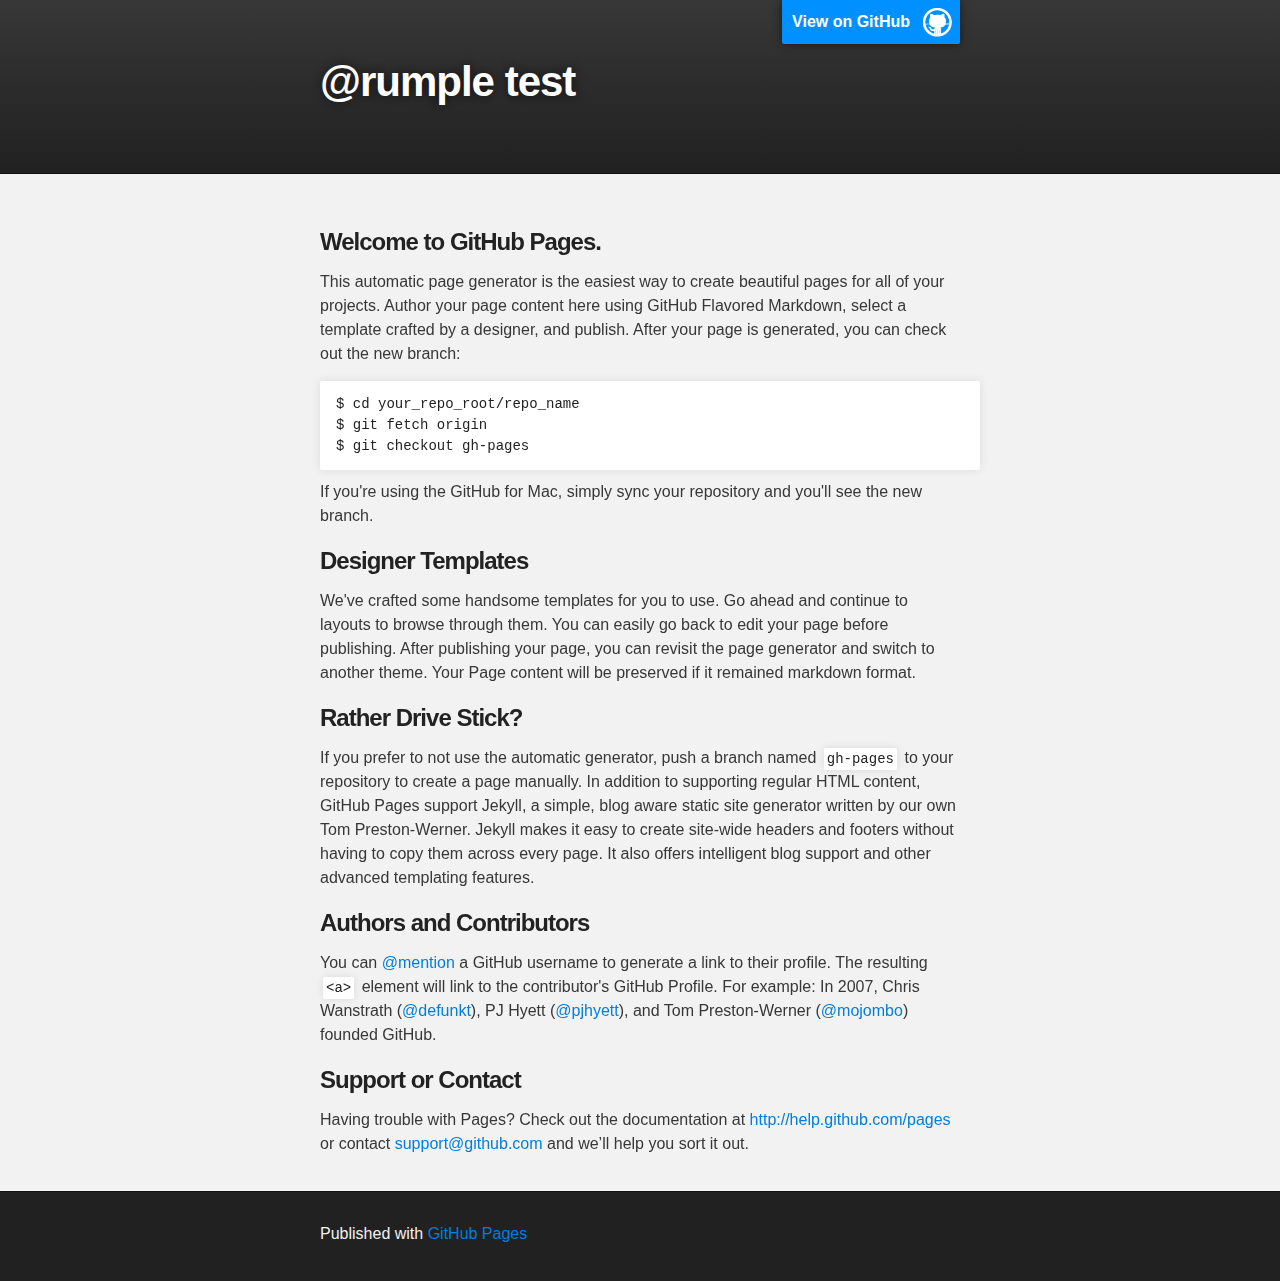
<file: index.html>
<!DOCTYPE html>
<html>

  <head>
    <meta charset='utf-8' />
    <meta http-equiv="X-UA-Compatible" content="chrome=1" />
    <meta name="description" content="@rumple test : " />

    <link rel="stylesheet" type="text/css" media="screen" href="stylesheets/stylesheet.css">

    <title>@rumple test</title>
  </head>

  <body>

    <!-- HEADER -->
    <div id="header_wrap" class="outer">
        <header class="inner">
          <a id="forkme_banner" href="https://github.com/rumple">View on GitHub</a>

          <h1 id="project_title">@rumple test</h1>
          <h2 id="project_tagline"></h2>

        </header>
    </div>

    <!-- MAIN CONTENT -->
    <div id="main_content_wrap" class="outer">
      <section id="main_content" class="inner">
        <h3>
<a name="welcome-to-github-pages" class="anchor" href="#welcome-to-github-pages"><span class="octicon octicon-link"></span></a>Welcome to GitHub Pages.</h3>

<p>This automatic page generator is the easiest way to create beautiful pages for all of your projects. Author your page content here using GitHub Flavored Markdown, select a template crafted by a designer, and publish. After your page is generated, you can check out the new branch:</p>

<pre><code>$ cd your_repo_root/repo_name
$ git fetch origin
$ git checkout gh-pages
</code></pre>

<p>If you're using the GitHub for Mac, simply sync your repository and you'll see the new branch.</p>

<h3>
<a name="designer-templates" class="anchor" href="#designer-templates"><span class="octicon octicon-link"></span></a>Designer Templates</h3>

<p>We've crafted some handsome templates for you to use. Go ahead and continue to layouts to browse through them. You can easily go back to edit your page before publishing. After publishing your page, you can revisit the page generator and switch to another theme. Your Page content will be preserved if it remained markdown format.</p>

<h3>
<a name="rather-drive-stick" class="anchor" href="#rather-drive-stick"><span class="octicon octicon-link"></span></a>Rather Drive Stick?</h3>

<p>If you prefer to not use the automatic generator, push a branch named <code>gh-pages</code> to your repository to create a page manually. In addition to supporting regular HTML content, GitHub Pages support Jekyll, a simple, blog aware static site generator written by our own Tom Preston-Werner. Jekyll makes it easy to create site-wide headers and footers without having to copy them across every page. It also offers intelligent blog support and other advanced templating features.</p>

<h3>
<a name="authors-and-contributors" class="anchor" href="#authors-and-contributors"><span class="octicon octicon-link"></span></a>Authors and Contributors</h3>

<p>You can <a href="https://github.com/blog/821" class="user-mention">@mention</a> a GitHub username to generate a link to their profile. The resulting <code>&lt;a&gt;</code> element will link to the contributor's GitHub Profile. For example: In 2007, Chris Wanstrath (<a href="https://github.com/defunkt" class="user-mention">@defunkt</a>), PJ Hyett (<a href="https://github.com/pjhyett" class="user-mention">@pjhyett</a>), and Tom Preston-Werner (<a href="https://github.com/mojombo" class="user-mention">@mojombo</a>) founded GitHub.</p>

<h3>
<a name="support-or-contact" class="anchor" href="#support-or-contact"><span class="octicon octicon-link"></span></a>Support or Contact</h3>

<p>Having trouble with Pages? Check out the documentation at <a href="http://help.github.com/pages">http://help.github.com/pages</a> or contact <a href="mailto:support@github.com">support@github.com</a> and we’ll help you sort it out.</p>
      </section>
    </div>

    <!-- FOOTER  -->
    <div id="footer_wrap" class="outer">
      <footer class="inner">
        <p>Published with <a href="http://pages.github.com">GitHub Pages</a></p>
      </footer>
    </div>

    

  </body>
</html>
</file>
<file: stylesheets/stylesheet.css>
/*******************************************************************************
Slate Theme for GitHub Pages
by Jason Costello, @jsncostello
*******************************************************************************/

@import url(pygment_trac.css);

/*******************************************************************************
MeyerWeb Reset
*******************************************************************************/

html, body, div, span, applet, object, iframe,
h1, h2, h3, h4, h5, h6, p, blockquote, pre,
a, abbr, acronym, address, big, cite, code,
del, dfn, em, img, ins, kbd, q, s, samp,
small, strike, strong, sub, sup, tt, var,
b, u, i, center,
dl, dt, dd, ol, ul, li,
fieldset, form, label, legend,
table, caption, tbody, tfoot, thead, tr, th, td,
article, aside, canvas, details, embed,
figure, figcaption, footer, header, hgroup,
menu, nav, output, ruby, section, summary,
time, mark, audio, video {
  margin: 0;
  padding: 0;
  border: 0;
  font: inherit;
  vertical-align: baseline;
}

/* HTML5 display-role reset for older browsers */
article, aside, details, figcaption, figure,
footer, header, hgroup, menu, nav, section {
  display: block;
}

ol, ul {
  list-style: none;
}

blockquote, q {
}

table {
  border-collapse: collapse;
  border-spacing: 0;
}

/*******************************************************************************
Theme Styles
*******************************************************************************/

body {
  box-sizing: border-box;
  color:#373737;
  background: #212121;
  font-size: 16px;
  font-family: 'Myriad Pro', Calibri, Helvetica, Arial, sans-serif;
  line-height: 1.5;
  -webkit-font-smoothing: antialiased;
}

h1, h2, h3, h4, h5, h6 {
  margin: 10px 0;
  font-weight: 700;
  color:#222222;
  font-family: 'Lucida Grande', 'Calibri', Helvetica, Arial, sans-serif;
  letter-spacing: -1px;
}

h1 {
  font-size: 36px;
  font-weight: 700;
}

h2 {
  padding-bottom: 10px;
  font-size: 32px;
  background: url('../images/bg_hr.png') repeat-x bottom;
}

h3 {
  font-size: 24px;
}

h4 {
  font-size: 21px;
}

h5 {
  font-size: 18px;
}

h6 {
  font-size: 16px;
}

p {
  margin: 10px 0 15px 0;
}

footer p {
  color: #f2f2f2;
}

a {
  text-decoration: none;
  color: #007edf;
  text-shadow: none;

  transition: color 0.5s ease;
  transition: text-shadow 0.5s ease;
  -webkit-transition: color 0.5s ease;
  -webkit-transition: text-shadow 0.5s ease;
  -moz-transition: color 0.5s ease;
  -moz-transition: text-shadow 0.5s ease;
  -o-transition: color 0.5s ease;
  -o-transition: text-shadow 0.5s ease;
  -ms-transition: color 0.5s ease;
  -ms-transition: text-shadow 0.5s ease;
}

#main_content a:hover {
  color: #0069ba;
  text-shadow: #0090ff 0px 0px 2px;
}

footer a:hover {
  color: #43adff;
  text-shadow: #0090ff 0px 0px 2px;
}

em {
  font-style: italic;
}

strong {
  font-weight: bold;
}

img {
  position: relative;
  margin: 0 auto;
  max-width: 739px;
  padding: 5px;
  margin: 10px 0 10px 0;
  border: 1px solid #ebebeb;

  box-shadow: 0 0 5px #ebebeb;
  -webkit-box-shadow: 0 0 5px #ebebeb;
  -moz-box-shadow: 0 0 5px #ebebeb;
  -o-box-shadow: 0 0 5px #ebebeb;
  -ms-box-shadow: 0 0 5px #ebebeb;
}

pre, code {
  width: 100%;
  color: #222;
  background-color: #fff;

  font-family: Monaco, "Bitstream Vera Sans Mono", "Lucida Console", Terminal, monospace;
  font-size: 14px;

  border-radius: 2px;
  -moz-border-radius: 2px;
  -webkit-border-radius: 2px;



}

pre {
  width: 100%;
  padding: 10px;
  box-shadow: 0 0 10px rgba(0,0,0,.1);
  overflow: auto;
}

code {
  padding: 3px;
  margin: 0 3px;
  box-shadow: 0 0 10px rgba(0,0,0,.1);
}

pre code {
  display: block;
  box-shadow: none;
}

blockquote {
  color: #666;
  margin-bottom: 20px;
  padding: 0 0 0 20px;
  border-left: 3px solid #bbb;
}

ul, ol, dl {
  margin-bottom: 15px
}

ul li {
  list-style: inside;
  padding-left: 20px;
}

ol li {
  list-style: decimal inside;
  padding-left: 20px;
}

dl dt {
  font-weight: bold;
}

dl dd {
  padding-left: 20px;
  font-style: italic;
}

dl p {
  padding-left: 20px;
  font-style: italic;
}

hr {
  height: 1px;
  margin-bottom: 5px;
  border: none;
  background: url('../images/bg_hr.png') repeat-x center;
}

table {
  border: 1px solid #373737;
  margin-bottom: 20px;
  text-align: left;
 }

th {
  font-family: 'Lucida Grande', 'Helvetica Neue', Helvetica, Arial, sans-serif;
  padding: 10px;
  background: #373737;
  color: #fff;
 }

td {
  padding: 10px;
  border: 1px solid #373737;
 }

form {
  background: #f2f2f2;
  padding: 20px;
}

img {
  width: 100%;
  max-width: 100%;
}

/*******************************************************************************
Full-Width Styles
*******************************************************************************/

.outer {
  width: 100%;
}

.inner {
  position: relative;
  max-width: 640px;
  padding: 20px 10px;
  margin: 0 auto;
}

#forkme_banner {
  display: block;
  position: absolute;
  top:0;
  right: 10px;
  z-index: 10;
  padding: 10px 50px 10px 10px;
  color: #fff;
  background: url('../images/blacktocat.png') #0090ff no-repeat 95% 50%;
  font-weight: 700;
  box-shadow: 0 0 10px rgba(0,0,0,.5);
  border-bottom-left-radius: 2px;
  border-bottom-right-radius: 2px;
}

#header_wrap {
  background: #212121;
  background: -moz-linear-gradient(top, #373737, #212121);
  background: -webkit-linear-gradient(top, #373737, #212121);
  background: -ms-linear-gradient(top, #373737, #212121);
  background: -o-linear-gradient(top, #373737, #212121);
  background: linear-gradient(top, #373737, #212121);
}

#header_wrap .inner {
  padding: 50px 10px 30px 10px;
}

#project_title {
  margin: 0;
  color: #fff;
  font-size: 42px;
  font-weight: 700;
  text-shadow: #111 0px 0px 10px;
}

#project_tagline {
  color: #fff;
  font-size: 24px;
  font-weight: 300;
  background: none;
  text-shadow: #111 0px 0px 10px;
}

#downloads {
  position: absolute;
  width: 210px;
  z-index: 10;
  bottom: -40px;
  right: 0;
  height: 70px;
  background: url('../images/icon_download.png') no-repeat 0% 90%;
}

.zip_download_link {
  display: block;
  float: right;
  width: 90px;
  height:70px;
  text-indent: -5000px;
  overflow: hidden;
  background: url(../images/sprite_download.png) no-repeat bottom left;
}

.tar_download_link {
  display: block;
  float: right;
  width: 90px;
  height:70px;
  text-indent: -5000px;
  overflow: hidden;
  background: url(../images/sprite_download.png) no-repeat bottom right;
  margin-left: 10px;
}

.zip_download_link:hover {
  background: url(../images/sprite_download.png) no-repeat top left;
}

.tar_download_link:hover {
  background: url(../images/sprite_download.png) no-repeat top right;
}

#main_content_wrap {
  background: #f2f2f2;
  border-top: 1px solid #111;
  border-bottom: 1px solid #111;
}

#main_content {
  padding-top: 40px;
}

#footer_wrap {
  background: #212121;
}



/*******************************************************************************
Small Device Styles
*******************************************************************************/

@media screen and (max-width: 480px) {
  body {
    font-size:14px;
  }

  #downloads {
    display: none;
  }

  .inner {
    min-width: 320px;
    max-width: 480px;
  }

  #project_title {
  font-size: 32px;
  }

  h1 {
    font-size: 28px;
  }

  h2 {
    font-size: 24px;
  }

  h3 {
    font-size: 21px;
  }

  h4 {
    font-size: 18px;
  }

  h5 {
    font-size: 14px;
  }

  h6 {
    font-size: 12px;
  }

  code, pre {
    min-width: 320px;
    max-width: 480px;
    font-size: 11px;
  }

}
</file>
